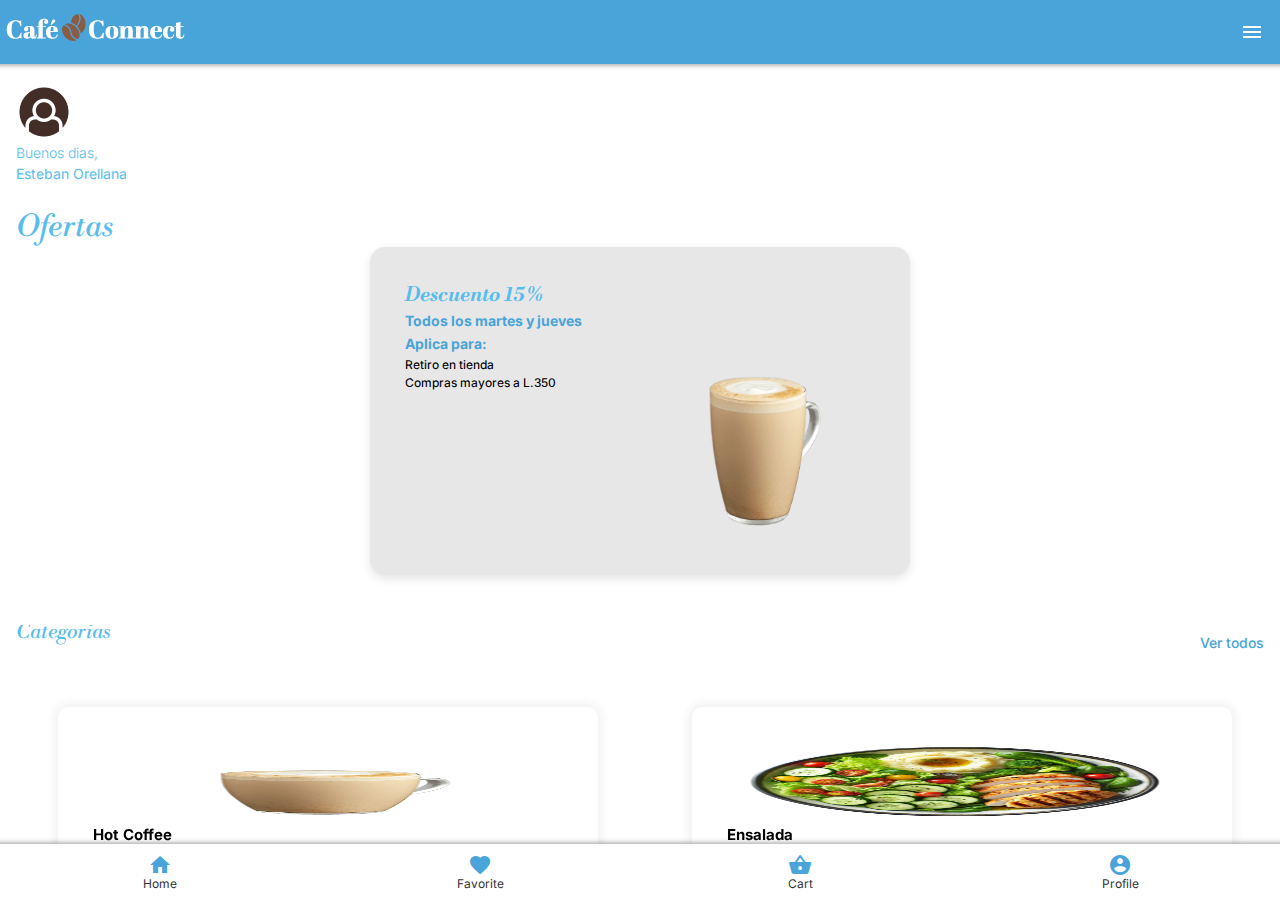
<file: index.html>
<!doctype html>
<html>
<head>
	<meta charset="utf-8">
	<meta name="viewport" content="width=device-width, initial-scale=1.0">
	<title>Framework7</title>
	<link href="css/framework7.bundle.min.css" rel="stylesheet">
	<link href="https://fonts.googleapis.com/icon?family=Material+Icons" rel="stylesheet">
	<link href="css/style.css" rel="stylesheet">

</head>

<body>
	
	<div id="app">
			
		<section class="panel panel-left panel-cover">
		
			<div id="perfil" class="block">
				<img src="img/img/profile.png" alt="">
				<h4>Esteban Orellana</h4>
				<p>Animador 3D</p>
			</div>
			
			<div class="list media-list">
				<ul>
					<li>
					  <a href="/home/" class="item-link item-content panel-close">
						<div class="item-media">
						  	<span class="material-icons">home</span>
						  </div>
						<div class="item-inner">
						  <div class="item-title">Home</div>
						</div>
					  </a>
					</li>
					<li>
					  <a href="/products/" class="item-link item-content panel-close">
						<div class="item-media">
						  	<span class="material-icons">sell</span>
						  </div>
						<div class="item-inner">
						  <div class="item-title">Products</div>
						</div>
					  </a>
					</li>
					<li>
					  <a href="#" class="item-link item-content">
						<div class="item-media">
						  	<span class="material-icons">question_answer</span>
						  </div>
						<div class="item-inner">
						  <div class="item-title">Messages</div>
						</div>
					  </a>
					</li>
					<li>
					  <a href="/Notificaciones/" class="item-link item-content">
						<div class="item-media">
						  	<span class="material-icons">notifications</span>
						  </div>
						<div class="item-inner">
						  <div class="item-title">Notifications</div>
						</div>
					  </a>
					</li>
					<li>
					  <a href="#" class="item-link item-content">
						<div class="item-media">
						  	<span class="material-icons">bookmark</span>
						  </div>
						<div class="item-inner">
						  <div class="item-title">Bookmarks</div>
						</div>
					  </a>
					</li>
					<li>
					  <a href="#" class="item-link item-content">
						<div class="item-media">
						  	<span class="material-icons">account_circle</span>
						  </div>
						<div class="item-inner">
						  <div class="item-title">Profile</div>
						</div>
					  </a>
					</li>
				</ul>
			</div>
			
		
		</section>
		
		
	<div class="view view-main view-init">

	<section data-name="home" class="page">

	  <!-- Top Navbar -->
	  <nav class="navbar">
		<div class="navbar-bg"></div>
		<div class="navbar-inner">
			
			<a href="index.html"><img src="img/img/CafeConnect_Blanco.png" alt=""></a>
			
			<div class="right">
				<a href="#" class="link panel-open" data-panel="left">
					<i class="material-icons">menu</i>
				</a>
			</div>
		</div>
	  </nav>


		<section class="page-content">

			<div id="welcome" class="block">
			  <div class="top">
				
					<img src="img/img/profile.png" alt="" class="img-fluid profile">
					<p>Buenos dias,<br> <b>Esteban Orellana</b></p><br>
					<h2>Ofertas</h2>
					
				</div>
			  <article class="card">
					<div class="card-content card-content-padding">
						<div class="row">
							<article class="col-50">
								<h2>Descuento 15%</h2>
								<h4>Todos los martes y jueves</h4>
								<h4>Aplica para:</h4>
								<p>Retiro en tienda<br>
								Compras mayores a L.350</p>
							</article>
							<article class="col-50">
								<img src="img/img/hotcoffee_category.jpeg" alt="" class="img-fluid">
							</article>
						</div>
					</div>
				</article>

			</div>
			
			
			<div class="row">
				<article class="col">
					
					<h2 class="block-title block-title-medium">Categorias</h2>
				</article>
				<article class="col text-align-right">
					<h3 class="block-title link"><a href="/Categorias/" class="link">Ver todos</a></h3>
				  </article>
			</div>
			
			
			<div id="home-products" class="block">
				
				<div class="swiper-container swiper-init" data-slides-per-view="2">
				
					<div class="swiper-wrapper">
						<article class="swiper-slide">
							<div class="card producto">
								<div class="card-content card-content-padding">
									<img src="img/img/hotcoffee_category.jpeg" alt="" class="img-fluid">
									<h4 class="nombre-producto">Hot Coffee</h4>
									
							  </div>
								
							</div>
						</article>

						<article class="swiper-slide">
							<div class="card producto">
								<div class="card-content card-content-padding">
									<img src="img/img/almuerzo_category.png" alt="" class="img-fluid">
									<h4 class="nombre-producto">Ensalada</h4>
									
								</div>
								
							</div>
						</article>
						
						<article class="swiper-slide">
							<div class="card producto">
								<div class="card-content card-content-padding">
									<img src="img/img/sandwich-category.png" alt="" class="img-fluid">
									<h4 class="nombre-producto">Sandwich</h4>
									
								</div>
								
							</div>
						</article>
						
				
				  </div>
					
				</div>
				
			</div>

		
			<div class="row">
				<article class="col">
					<h2 class="block-title block-title-medium">Populares</h2>
				</article>
				<article class="col text-align-right">
					<h3 class="block-title link"><a href="/products/" class="link">Ver todos</a></h3>
				</article>
			</div>
			
			
			<div id="populares" class="block">
				
				<div class="swiper-container swiper-init" data-slides-per-view="2">
				
					<div class="swiper-wrapper">
						<article class="swiper-slide">
							<div class="card producto">
								<div class="card-content card-content-padding">
									<img src="img/img/hojaldrerelleno.png" alt="" class="img-fluid">
									<h4 class="nombre-producto">Hoja de Relleno</h4>
									<p>L.65</p>
									
								</div>
								
							</div>
						</article>

						<article class="swiper-slide">
							<div class="card producto">
								<div class="card-content card-content-padding">
									<img src="img/img/chocolate.png" alt="" class="img-fluid">
									<h4 class="nombre-producto">Chocolate Caliente</h4>
									<p>L.75</p>
									
								</div>
								
							</div>
						</article>
						
						<article class="swiper-slide">
							<div class="card producto">
								<div class="card-content card-content-padding">
									<img src="img/img/nutellapie.png" alt="" class="img-fluid">
									<h4 class="nombre-producto">Nutella Pie</h4>
									<p>L.79</p>
									
								</div>
								
							</div>
						</article>
						
						<article class="swiper-slide">
							<div class="card producto">
								<div class="card-content card-content-padding">
									<img src="img/cafe-espresso.png" alt="" class="img-fluid">
									<h4 class="nombre-producto">Espresso</h4>
								</div>
							
							</div>
						</article>
					</div>
					
				</div>
				
			</div>
		

	  </section> <!--/page-content -->

	</section> <!--/page -->
		
		<!-- toolbar -->
		
		<nav class="toolbar tabbar tabbar-labels toolbar-bottom">
			<div class="toolbar-inner">
				<a href="/home/" class="link">
					<i class="material-icons">home</i>
					<span class="tabbar-label">Home</span>
				</a>
				<a href="/products/" class="link">
					<i class="material-icons">favorite</i>
					<span class="tabbar-label">Favorite</span>
				</a>
				<a href="/Comprar/" class="link">
					<i class="material-icons">shopping_basket</i>
					<span class="tabbar-label">Cart</span>
				</a>
				<a href="#" class="link">
					<i class="material-icons">account_circle</i>
					<span class="tabbar-label">Profile</span>
				</a>
			</div>
		</nav>
				
		
		<!-- /toolbar -->
		
	</div><!--/view -->
		
		
		
	</div><!--/app -->
	
	
	<script src="js/framework7.bundle.min.js"></script>
	<script src="js/app.js"></script>
	
	
	
	
	
</body>
</html>
</file>
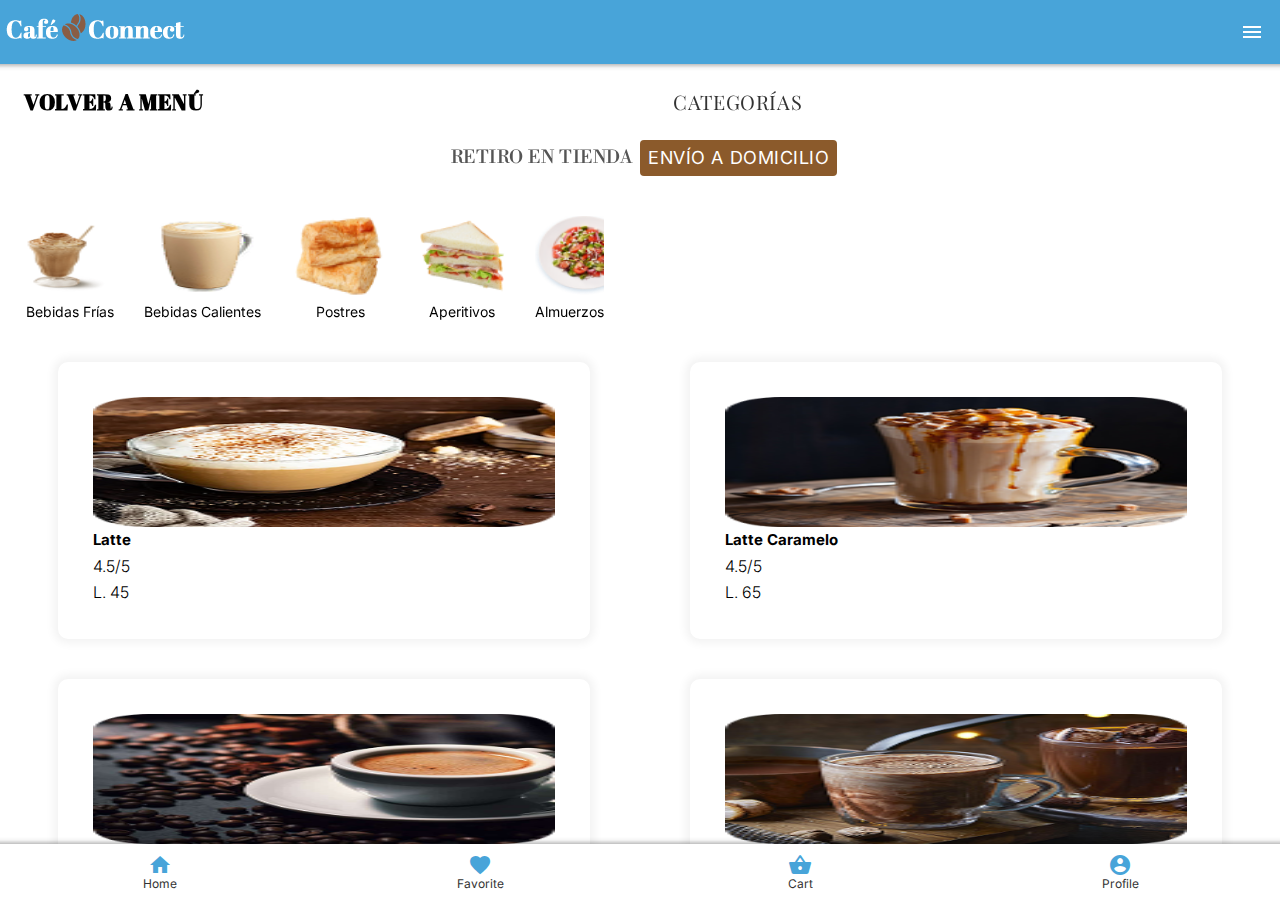
<file: Categorias.html>
<!DOCTYPE html>
<html>
<head>
    <meta charset="utf-8">
    <meta name="viewport" content="width=device-width, initial-scale=1.0">
    <title>Framework7</title>
    <link href="css/framework7.bundle.min.css" rel="stylesheet">
    <link href="https://fonts.googleapis.com/icon?family=Material+Icons" rel="stylesheet">
    <link href="css/style.css" rel="stylesheet">
</head>
<body>
    <div id="app">
        <section class="panel panel-left panel-cover">
            <div id="perfil" class="block">
                <img src="img/img/profile.png" alt="">
                <h4>Esteban Orellana</h4>
                <p>Animador 3D</p>
            </div>
            <div class="list media-list">
                    <ul>
                    <li>
                        <a href="/home/" class="item-link item-content panel-close">
                            <div class="item-media">
                                <span class="material-icons">home</span>
                            </div>
                            <div class="item-inner">
                                <div class="item-title">Home</div>
                            </div>
                        </a>
                    </li>
                    <li>
                        <a href="/products/" class="item-link item-content panel-close">
                            <div class="item-media">
                                <span class="material-icons">sell</span>
                            </div>
                            <div class="item-inner">
                                 <div class="item-title">Products</div>
                            </div>
                        </a>
                    </li>
                    <li>
                      <a href="#" class="item-link item-content">
                        <div class="item-media">
                            <span class="material-icons">question_answer</span>
                          </div>
                        <div class="item-inner">
                          <div class="item-title">Messages</div>
                        </div>
                      </a>
                    </li>
                    <li>
                      <a href="#" class="item-link item-content">
                        <div class="item-media">
                            <span class="material-icons">notifications</span>
                          </div>
                        <div class="item-inner">
                          <div class="item-title">Notifications</div>
                        </div>
                      </a>
                    </li>
                    <li>
                      <a href="#" class="item-link item-content">
                        <div class="item-media">
                            <span class="material-icons">bookmark</span>
                          </div>
                        <div class="item-inner">
                          <div class="item-title">Bookmarks</div>
                        </div>
                      </a>
                    </li>
                    <li>
                      <a href="#" class="item-link item-content">
                        <div class="item-media">
                            <span class="material-icons">account_circle</span>
                          </div>
                        <div class="item-inner">
                          <div class="item-title">Profile</div>
                        </div>
                      </a>
                    </li>
                </ul>
            </div>
        </section>
        
        <div class="view view-main view-init">
            <section data-name="categorias" class="page">
                <nav class="navbar">
                    <div class="navbar-bg"></div>
                    <div class="navbar-inner">
                        <a href="/home/"><img src="img/img/CafeConnect_Blanco.png" alt=""></a>
                        <div class="right">
                            <a href="#" class="link panel-open" data-panel="left">
                                <i class="material-icons">menu</i>
                            </a>
                        </div>
                    </div>
                  </nav>
                
                <section class="page-content">
                    <div class="block segment-buttons segment-buttons-raised" style="display: flex; justify-content: center; visibility: visible;">
                        <a href="/home/">
                            <button class="button button-volver">Volver a Menú</button>
                        </a>
                        <button class="button button-categorias">Categorías</button>
                    </div>
                    <div class="block segment-buttons segment-buttons-raised" style="display: flex; justify-content: center; visibility: visible;">
                        <a href="/Comprar/"><button class="button button-retiro">Retiro en Tienda</button></a>
                        <a href="/Comprar/"><button class="button button-enviar">Envío a Domicilio</button></a>
                    </div>

                    <div class="block">
                        <div class="swiper-container" data-space-between="10">
                            <div class="swiper-wrapper">
                                <div class="swiper-slide" style="padding: 0 10px;">
                                    <img src="img/categoria/catsmoothie.png" alt="Slide 1" class="img-fluid">
                                    <div class="swiper-caption" style="text-align: center"><b>Bebidas Frías</b></div>
                                </div>
                                <div class="swiper-slide" style="padding: 0 10px;">
                                    <img src="img/categoria/catlatte1.png" alt="Slide 2" class="img-fluid">
                                    <div class="swiper-caption" style="text-align: center"><b>Bebidas Calientes</b></div>
                                </div>
                                <div class="swiper-slide" style="padding: 0 10px;">
                                    <img src="img/categoria/catpostre.png" alt="Slide 3" class="img-fluid">
                                    <div class="swiper-caption" style="text-align: center"><b>Postres</b></div>
                                </div>
                                 <div class="swiper-slide" style="padding: 0 10px;">
                                    <img src="img/categoria/catsandwich.png" alt="Slide 4" class="img-fluid">
                                    <div class="swiper-caption" style="text-align: center"><b>Aperitivos</b></div>
                                </div>
                                <div class="swiper-slide" style="padding: 0 10px;">
                                    <img src="img/categoria/catpasta.png" alt="Slide 5" class="img-fluid">
                                    <div class="swiper-caption" style="text-align: center"><b>Almuerzos</b></div>
                                </div>
                            </div>
                            <div class="swiper-pagination"></div>
                        </div>
                    </div>

                    <div class="block">
                        <div class="row">
                            <div class="col-50">
                                <div class="card producto">
                                    <div class="card-content card-content-padding">
                                        <img src="img/categoria/catlatte.png" alt="" class="img-fluid">
                                        <h4 class="nombre-producto">Latte</h4>
                                         <p>4.5/5</p>
                                        <p>L. 45</p>
                                    </div>
                                </div>
                            </div>
                            <div class="col-50">
                                <div class="card producto">
                                    <div class="card-content card-content-padding">
                                        <img src="img/categoria/catcaramelo.png" alt="" class="img-fluid">
                                        <h4 class="nombre-producto">Latte Caramelo</h4>
                                         <p>4.5/5</p>
                                        <p>L. 65</p>
                                    </div>
                                </div>
                            </div>
                        </div>
                         <div class="row">
                            <div class="col-50">
                                <div class="card producto">
                                    <div class="card-content card-content-padding">
										<a href="/Espresso/"> <img src="img/categoria/catexpresso.png" alt="" class="img-fluid"></a>
                                       
                                        <h4 class="nombre-producto">Espresso</h4>

                                    </div>
                                </div>
                            </div>
                            <div class="col-50">
                                 <div class="card producto">
                                    <div class="card-content card-content-padding">
                                        <img src="img/categoria/catchocolate.png" alt="" class="img-fluid">
                                        <h4 class="nombre-producto">Chocolate Caliente</h4>

                                    </div>
                                </div>
                            </div>
                        </div>
                    </div>
                    
                    <div class="block">
                        <div class="navbar-inner">
                            <div class="title">Categorías</div>
                        </div>
                    </div>
                    
                </section>
            </section>
             <nav class="toolbar tabbar tabbar-labels toolbar-bottom">
			<div class="toolbar-inner">
				<a href="/home/" class="link">
					<i class="material-icons">home</i>
					<span class="tabbar-label">Home</span>
				</a>
				<a href="/products/" class="link">
					<i class="material-icons">favorite</i>
					<span class="tabbar-label">Favorite</span>
				</a>
				<a href="/Comprar/" class="link">
					<i class="material-icons">shopping_basket</i>
					<span class="tabbar-label">Cart</span>
				</a>
				<a href="#" class="link">
					<i class="material-icons">account_circle</i>
					<span class="tabbar-label">Profile</span>
				</a>
			</div>
		</nav>
            
        </div>
    </div>
    
    <script src="js/framework7.bundle.min.js"></script>
    <script src="js/app.js"></script>
</body>
</html>
</file>
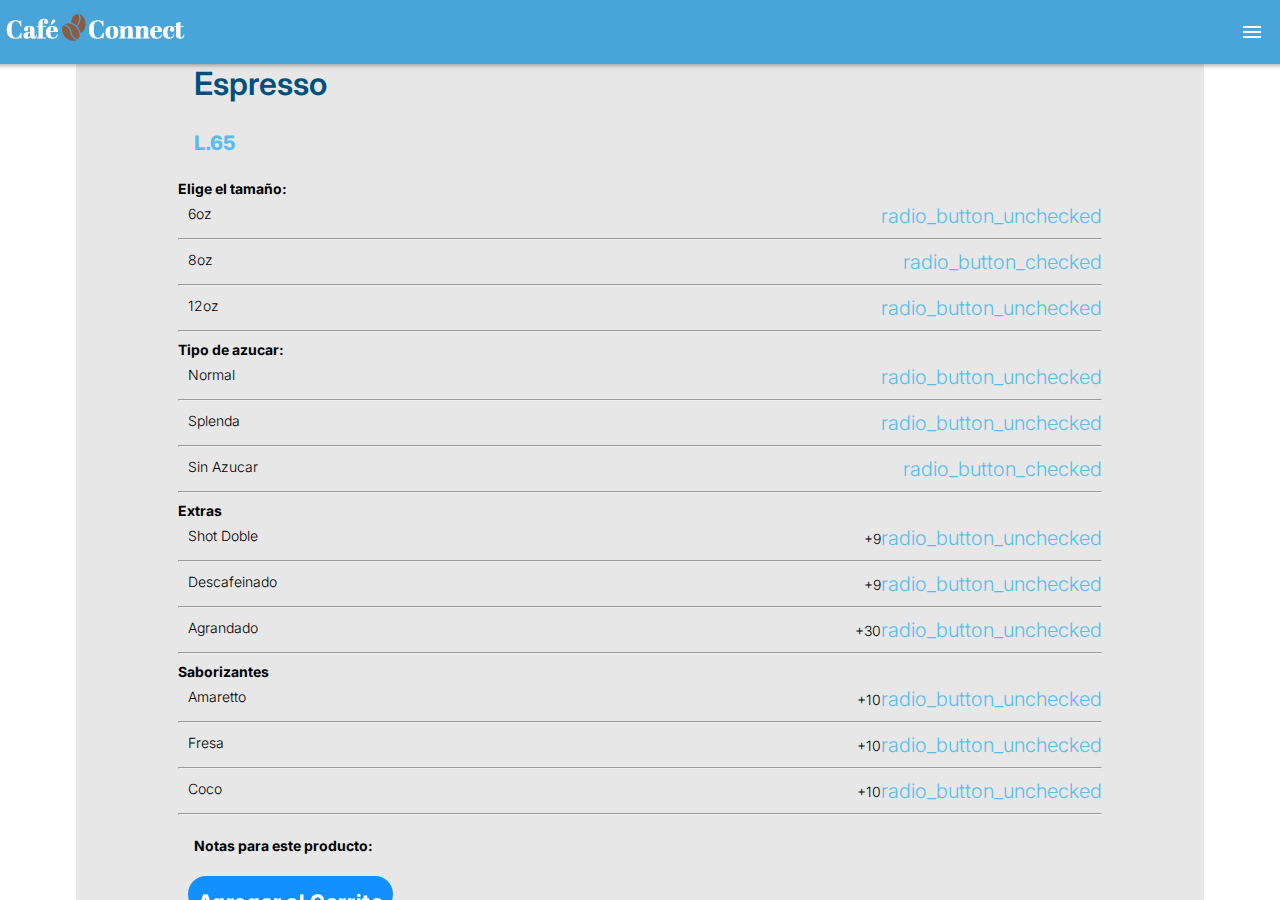
<file: Comprar.html>
<!doctype html>
<html>
<head>
<meta charset="utf-8">
<meta name="viewport" content="width=device-width, initial-scale=1.0">
<title>Framework7</title>
<link href="css/framework7.bundle.min.css" rel="stylesheet">
<link href="https://fonts.googleapis.com/icon?family=Material+Icons" rel="stylesheet">
<link href="css/style.css" rel="stylesheet">

</head>

<body>
	
	<div id="app">
			
		<section class="panel panel-left panel-cover">
		
			<div id="perfil" class="block">
				<img src="img/img/profile.png" alt="">
				<h4>Esteban Orellana</h4>
				<p>Animador 3D</p>
			</div>
			
			<div class="list media-list">
				<ul>
					<li>
					  <a href="/home/" class="item-link item-content panel-close">
						<div class="item-media">
						  	<span class="material-icons">home</span>
						  </div>
						<div class="item-inner">
						  <div class="item-title">Home</div>
						</div>
					  </a>
					</li>
					<li>
					  <a href="/products/" class="item-link item-content panel-close">
						<div class="item-media">
						  	<span class="material-icons">sell</span>
						  </div>
						<div class="item-inner">
						  <div class="item-title">Products</div>
						</div>
					  </a>
					</li>
					<li>
					  <a href="#" class="item-link item-content">
						<div class="item-media">
						  	<span class="material-icons">question_answer</span>
						  </div>
						<div class="item-inner">
						  <div class="item-title">Messages</div>
						</div>
					  </a>
					</li>
					<li>
					  <a href="#" class="item-link item-content">
						<div class="item-media">
						  	<span class="material-icons">notifications</span>
						  </div>
						<div class="item-inner">
						  <div class="item-title">Notifications</div>
						</div>
					  </a>
					</li>
					<li>
					  <a href="#" class="item-link item-content">
						<div class="item-media">
						  	<span class="material-icons">bookmark</span>
						  </div>
						<div class="item-inner">
						  <div class="item-title">Bookmarks</div>
						</div>
					  </a>
					</li>
					<li>
					  <a href="#" class="item-link item-content">
						<div class="item-media">
						  	<span class="material-icons">account_circle</span>
						  </div>
						<div class="item-inner">
						  <div class="item-title">Profile</div>
						</div>
					  </a>
					</li>
				</ul>
			</div>
			
		
		</section>
		
		
	<div class="view view-main view-init">

	<section data-name="home" class="page">

	  <!-- Top Navbar -->
	  <nav class="navbar">
		<div class="navbar-bg"></div>
		<div class="navbar-inner">
			<a href="/home/"><img src="img/img/CafeConnect_Blanco.png" alt=""></a>
			
			<div class="right">
				<a href="#" class="link panel-open" data-panel="left">
					<i class="material-icons">menu</i>
				</a>
			</div>
		</div>
	  </nav>

		
   <section class="page-comprar" data-name="comprar">
		
	<section class="page-comprar">
		
		<article class="col-30">
			
		<div id="comprar-producto" class="block">
				<h2>Espresso</h2>
				<h4 class="precio-producto">L.65</h4>
		</div>
			
			<h5>Elige el tamaño:</h5>	
			<div class="row">
				<article class="col">
				<h5 class="preferencias">6oz</h5>
				</article>
				<article class="col text-align-right">
				<span class="material-symbols-outlined">radio_button_unchecked</span>
				</article>
				</div>
		<hr>
				<div class="row">
				<article class="col">
				<h5 class="preferencias">8oz</h5>
				</article>
				<article class="col text-align-right">
				<span class="material-symbols-outlined">radio_button_checked</span>
				</article>
				</div>
			<hr>	
				<div class="row">
				<article class="col">
					<h5 class="preferencias">12oz</h5>
				</article>
				<article class="col text-align-right">
				<span class="material-symbols-outlined">radio_button_unchecked</span>
				</article>
				</div>
			<hr>
			
		<h5>Tipo de azucar:</h5>
		<div class="row">
				<article class="col">
				<h5 class="preferencias">Normal</h5>
				</article>
				<article class="col text-align-right">
				<span class="material-symbols-outlined">radio_button_unchecked</span>
				</article>
				</div>
		<hr>
				<div class="row">
				<article class="col">
				<h5 class="preferencias">Splenda</h5>
				</article>
				<article class="col text-align-right">
				<span class="material-symbols-outlined">radio_button_unchecked</span>
				</article>
				</div>
			<hr>	
				<div class="row">
				<article class="col">
					<h5 class="preferencias">Sin Azucar</h5>
				</article>
				<article class="col text-align-right">
				<span class="material-symbols-outlined">radio_button_checked</span>
				</article>
				</div>
			<hr>
				<h5>Extras</h5>	
				<div class="row">
					<article class="col">
					<h5 class="preferencias">Shot Doble</h5>
					</article>
					<article class="col text-align-right">
					<p>+9</p>
					<span class="material-symbols-outlined">radio_button_unchecked</span>
					</article>
				</div>
		<hr>
				<div class="row">
					<article class="col">
					<h5 class="preferencias">Descafeinado</h5>
					</article>
					<article class="col text-align-right">
					<p>+9</p>
					<span class="material-symbols-outlined">radio_button_unchecked</span>
					</article>
				</div>
		<hr>
				<div class="row">
					<article class="col">
					<h5 class="preferencias">Agrandado</h5>
					</article>
					<article class="col text-align-right">
					<p>+30</p>
					<span class="material-symbols-outlined">radio_button_unchecked</span>
					</article>
				</div>
			<hr>
			
			<h5>Saborizantes</h5>
			<div class="row">
				<article class="col">
					<h5 class="preferencias">Amaretto</h5>
					</article>
					<article class="col text-align-right">
					<p>+10</p>
					<span class="material-symbols-outlined">radio_button_unchecked</span>
					</article>
				</div>
			<hr>
			<div class="row">
				<article class="col">
					<h5 class="preferencias">Fresa</h5>
					</article>
					<article class="col text-align-right">
					<p>+10</p>
					<span class="material-symbols-outlined">radio_button_unchecked</span>
					</article>
				</div>
			<hr>
			<div class="row">
				<article class="col">
					<h5 class="preferencias">Coco</h5>
					</article>
					<article class="col text-align-right">
					<p>+10</p>
					<span class="material-symbols-outlined">radio_button_unchecked</span>
					</article>
				</div>
			<hr>
		
		<div id="notas" class="block">
			<h5>Notas para este producto:</h5>	
		</div>
		
		
			
		<div class="row">
				<article class="col">
					<a href="/Comprar/" class="button button-fill button-comprar button-round link-icon">Agregar al Carrito</a>
				</article>
    <script>
        function mostrarContenido(seccion) {
            // Definir el contenido de cada pestaña
            let contenido = {
                "mision": {
                    "titulo": "Nuestra Misión",
                    "texto": "Nuestra misión es ofrecer café de alta calidad con procesos sostenibles y un servicio excepcional."
                },
                "vision": {
                    "titulo": "Nuestra Visión",
                    "texto": "Buscamos ser la referencia en café artesanal, innovando con nuevas técnicas y sabores únicos."
                },
                "historia": {
                    "titulo": "Nuestra Historia",
                    "texto": "Desde nuestros inicios, hemos trabajado con pasión para llevar el mejor café a nuestros clientes."
                }
            };

            // Actualizar el contenido de la tarjeta
            document.getElementById("titulo-card").innerText = contenido[seccion].titulo;
            document.getElementById("texto-card").innerText = contenido[seccion].texto;

            // Actualizar el estado activo de los botones
            let botones = document.querySelectorAll(".tab");
            botones.forEach(btn => btn.classList.remove("active"));
            event.target.classList.add("active");
        }
    </script>

</body>
</html>



	</section> <!--/page -->
		
		<!-- toolbar -->
		
		<nav class="toolbar tabbar tabbar-labels toolbar-bottom">
			<div class="toolbar-inner">
				<a href="/home/" class="link">
					<i class="material-icons">home</i>
					<span class="tabbar-label">Home</span>
				</a>
				<a href="/products/" class="link">
					<i class="material-icons">favorite</i>
					<span class="tabbar-label">Favorite</span>
				</a>
				<a href="/Comprar/" class="link">
					<i class="material-icons">shopping_basket</i>
					<span class="tabbar-label">Cart</span>
				</a>
				<a href="#" class="link">
					<i class="material-icons">account_circle</i>
					<span class="tabbar-label">Profile</span>
				</a>
			</div>
		</nav>
				
		
		<!-- /toolbar -->
		
	</div><!--/view -->
		
		
		
	</div><!--/app -->
	
	
	<script src="js/framework7.bundle.min.js"></script>
	<script src="js/app.js"></script>
	
	
	
	
	
</body>
</html>
</file>
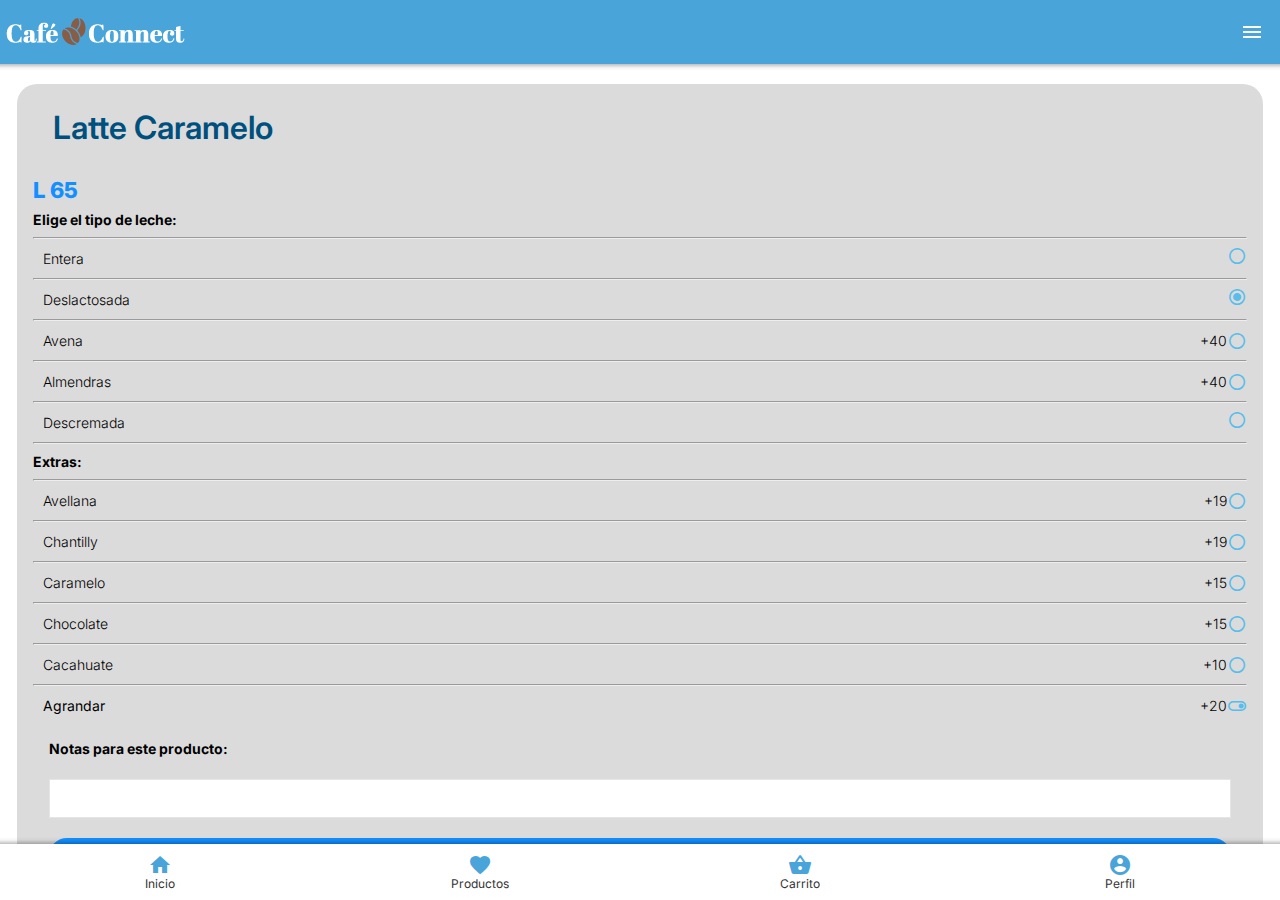
<file: Detalle Producto.html>
<!doctype html>
<html>
<head>
<meta charset="utf-8">
<meta name="viewport" content="width=device-width, initial-scale=1.0">
<title>Framework7</title>
<link href="css/framework7.bundle.min.css" rel="stylesheet">
<link href="https://fonts.googleapis.com/icon?family=Material+Icons" rel="stylesheet">
<link href="https://fonts.googleapis.com/css2?family=Material+Symbols+Outlined" rel="stylesheet">
<link href="css/style.css" rel="stylesheet">
</head>

<body>
	
<section class="page" data-name="detalle-producto">


	 <nav class="navbar">
		<div class="navbar-bg"></div>
		<div class="navbar-inner">
			<img src="img/img/CafeConnect_Blanco.png" alt="">
			
			<div class="right">
				<a href="#" class="link panel-open" data-panel="left">
					<i class="material-icons">menu</i>
				</a>
			</div>
		</div>
	  </nav>
	
	
	<section class="page-content">
	
		<div class="bg-gris">
			
		<div id="detallepr">
		<div class="block">
			<h2>Latte Caramelo</h2>
			<p class="precio-producto2 medium">L 65 </p>
			
			<h5>Elige el tipo de leche: </h5>	
			<hr>
			<div class="row">
				<article class="col">
				<h5 class="preferencias">Entera</h5>
				</article>
				<article class="col text-align-right">
				<span class="material-symbols-outlined">radio_button_unchecked</span>
				</article>
				</div>
			<hr>
		
				<div class="row">
				<article class="col">
				<h5 class="preferencias">Deslactosada</h5>
				</article>
				<article class="col text-align-right">
				<span class="material-symbols-outlined">radio_button_checked</span>
				</article>
				</div>
			<hr>
				
				<div class="row">
				<article class="col">
					<h5 class="preferencias">Avena</h5>
				</article>
				<article class="col text-align-right">
				<p>+40</p>
				<span class="material-symbols-outlined">radio_button_unchecked</span>
				</article>
				</div>
			<hr>
			
				<div class="row">
				<article class="col">
					<h5 class="preferencias">Almendras</h5>
				</article>
				<article class="col text-align-right">
				<p>+40</p>
				<span class="material-symbols-outlined">radio_button_unchecked</span>
				</article>
				</div>
			<hr>
				
			<div class="row">
				<article class="col">
					<h5 class="preferencias">Descremada</h5>
				</article>
				<article class="col text-align-right">
				<span class="material-symbols-outlined">radio_button_unchecked</span>
				</article>
				</div>
			<hr>
		<h5>Extras:</h5>
			<hr>
		<div class="row">
				<article class="col">
				<h5 class="preferencias">Avellana</h5>
				</article>
				<article class="col text-align-right">
				<p>+19</p>
				<span class="material-symbols-outlined">radio_button_unchecked</span>
				</article>
				</div>
			<hr>
		
				<div class="row">
				<article class="col">
				<h5 class="preferencias">Chantilly</h5>
				</article>
				<article class="col text-align-right">
				<p>+19</p>
				<span class="material-symbols-outlined">radio_button_unchecked</span>
				</article>
				</div>
			<hr>
			
				<div class="row">
				<article class="col">
				<h5 class="preferencias">Caramelo</h5>
				</article>
				<article class="col text-align-right">
				<p>+15</p>
				<span class="material-symbols-outlined">radio_button_unchecked</span>
				</article>
				</div>
			<hr>
			
				<div class="row">
				<article class="col">
				<h5 class="preferencias">Chocolate</h5>
				</article>
				<article class="col text-align-right">
				<p>+15</p>
				<span class="material-symbols-outlined">radio_button_unchecked</span>
				</article>
				</div>
			<hr>
			
				<div class="row">
				<article class="col">
				<h5 class="preferencias">Cacahuate</h5>
				</article>
				<article class="col text-align-right">
				<p>+10</p>
				<span class="material-symbols-outlined">radio_button_unchecked</span>
				</article>
				</div>
			<hr>
				

				
				<div class="row">
					<article class="col">
					<h5 class="preferencias"><b>Agrandar</b></h5>
					</article>
					<article class="col text-align-right">
					<p>+20</p>
					<span class="material-symbols-outlined">toggle_on</span>
					</article>
				</div>
			
			
		
		<div id="notas" class="block">
			<h5>Notas para este producto:</h5>	
		</div>
		
		<div class="text-editor text-editor-init text-editor-resizable" data-placeholder="Enter text..." data-buttons='["bold", "italic", "underline", "strikeThrough"]'>
		  <div class="text-editor-content" contenteditable></div>
		</div>
			
		
		
		<div class="block">
			
					<a href="" class="button button-fill button-comprar link-icon">
					Agregar al Carrito
					</a>
			</div>
		</div>
		</div>
		
		
	
	</section>
	
	<nav class="toolbar tabbar tabbar-labels toolbar-bottom">
			<div class="toolbar-inner">
				<a href="/home/" class="link">
					<i class="material-icons">home</i>
					<span class="tabbar-label">Inicio</span>
				</a>
				<a href="/products/" class="link">
					<i class="material-icons">favorite</i>
					<span class="tabbar-label">Productos</span>
				</a>
				<a href="#" class="link">
					<i class="material-icons">shopping_basket</i>
					<span class="tabbar-label">Carrito</span>
				</a>
				<a href="#" class="link">
					<i class="material-icons">account_circle</i>
					<span class="tabbar-label">Perfil</span>
				</a>
			</div>
		</nav>	
	


</section>
	<script src="js/framework7.bundle.min.js"></script>
	<script src="js/app.js"></script>
	
	</body>
	</html>
</file>
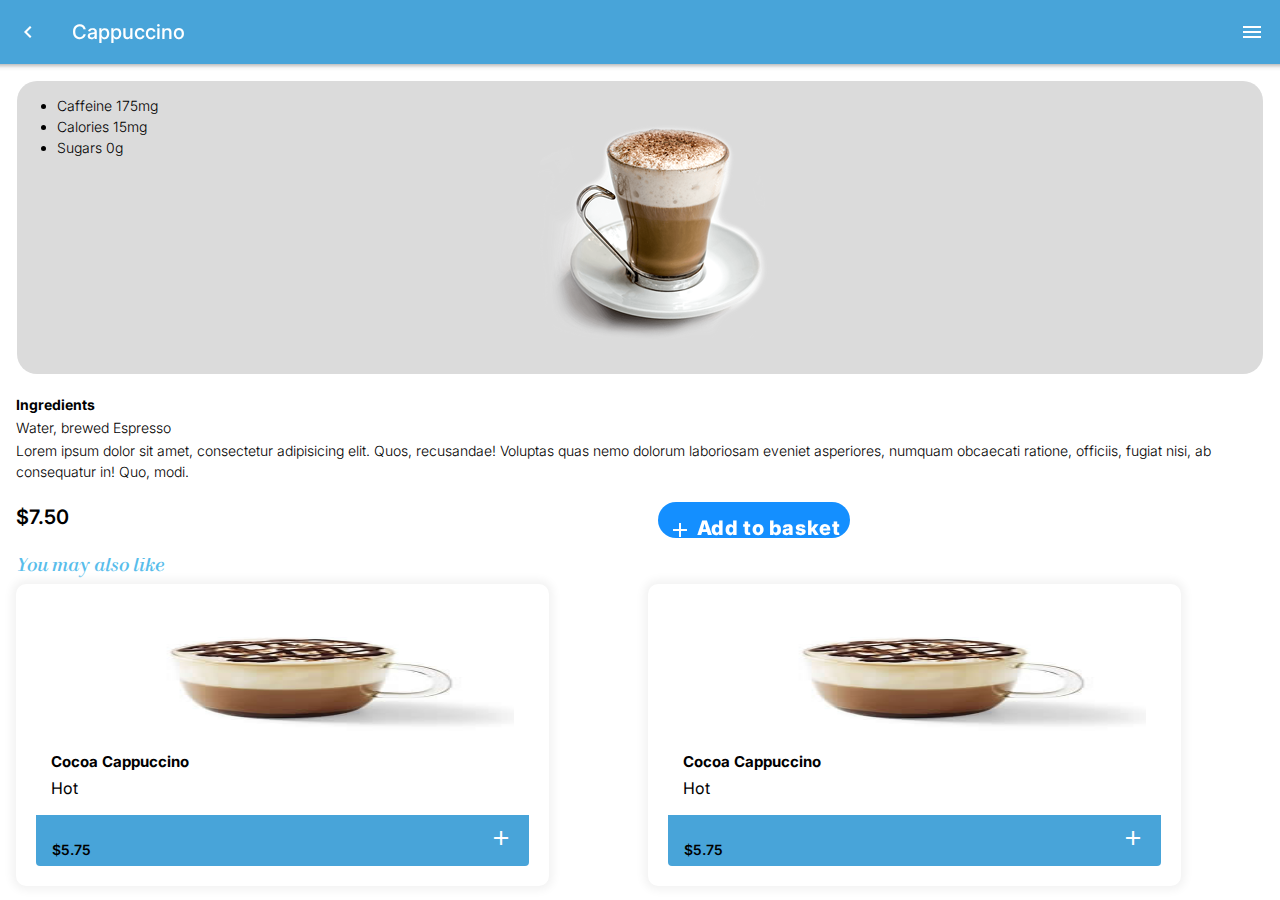
<file: info.html>
<!doctype html>
<html>
<head>
<meta charset="utf-8">
<meta name="viewport" content="width=device-width, initial-scale=1.0">
<title>Framework7</title>
<link href="css/framework7.bundle.min.css" rel="stylesheet">
<link href="https://fonts.googleapis.com/icon?family=Material+Icons" rel="stylesheet">
<link href="https://fonts.googleapis.com/css2?family=Material+Symbols+Outlined" rel="stylesheet">
<link href="css/style.css" rel="stylesheet">
</head>

<body>

<section class="page" data-name="info">


	<nav class="navbar">
		<div class="navbar-bg"></div>
		<div class="navbar-inner">
			<div class="left">
				<a href="#" class="link back">
					<i class="material-icons">chevron_left</i>
				</a>
			</div>
			<div class="title">Cappuccino</div>
			<div class="right">
				<a href="#" class="link panel-open" data-panel="left">
					<i class="material-icons">menu</i>
				</a>
			</div>
		</div>
	</nav>
	
	
	<section class="page-content">
	
		<div class="bg-gris">
			<div class="row">
				<article class="col-40">
					<ul>
						<li>Caffeine 175mg</li>
						<li>Calories 15mg</li>
						<li>Sugars 0g</li>
					</ul>
				</article>
				<article class="col-60">
					<img src="img/cafe-capuccino.png" alt="" class="img-fluid">
				</article>
			</div>
			
		</div>
		
		<div class="block">
		
			<h5>Ingredients</h5>
			<p>Water, brewed Espresso</p>
			<p>Lorem ipsum dolor sit amet, consectetur adipisicing elit. Quos, recusandae! Voluptas quas nemo dolorum laboriosam eveniet asperiores, numquam obcaecati ratione, officiis, fugiat nisi, ab consequatur in! Quo, modi.</p>
			
		</div>
		
		<div class="block">
			<div class="row">
				<article class="col">
					<p class="precio-producto medium">$7.50</p>
				</article>
				<article class="col">
					<a href="/Comprar/" class="button button-fill button-round link-icon">
						<span class="material-icons">add</span> Add to basket
					</a>
				</article>
			</div>
		</div>
		
		<h2 class="block-title block-title-medium">You may also like</h2>
		
		<div class="block">
		
			<div class="row">
				<article class="col">
					<div class="card producto">
                        <div class="card-content card-content-padding">
                            <img src="img/cocoa-cappuccino.jpg" alt="" class="img-fluid">
                            <h4 class="nombre-producto">Cocoa Cappuccino</h4>
                            <p class="tipo-producto">Hot</p>
                        </div>
                        <div class="card-footer">
                            <p class="precio-producto">$5.75</p>
                            <a href="/Ice-latte/">
                                <span class="material-icons">
                                add
                                </span>
                            </a>
                        </div>
                    </div>
				</article>
				<article class="col">
					<div class="card producto">
                        <div class="card-content card-content-padding">
                            <img src="img/cocoa-cappuccino.jpg" alt="" class="img-fluid">
                            <h4 class="nombre-producto">Cocoa Cappuccino</h4>
                            <p class="tipo-producto">Hot</p>
                        </div>
                        <div class="card-footer">
                            <p class="precio-producto">$5.75</p>
                            <a href="/Ice-latte/">
                                <span class="material-icons">
                                add
                                </span>
                            </a>
                        </div>
                    </div>
				</article>
			</div>
		
		</div>
		
		<nav class="toolbar tabbar tabbar-labels toolbar-bottom">
			<div class="toolbar-inner">
				<a href="/home/" class="link">
					<i class="material-icons">home</i>
					<span class="tabbar-label">Home</span>
				</a>
				<a href="/products/" class="link">
					<i class="material-icons">favorite</i>
					<span class="tabbar-label">Favorite</span>
				</a>
				<a href="/Comprar/" class="link">
					<i class="material-icons">shopping_basket</i>
					<span class="tabbar-label">Cart</span>
				</a>
				<a href="#" class="link">
					<i class="material-icons">account_circle</i>
					<span class="tabbar-label">Profile</span>
				</a>
			</div>
		</nav>
	
	</section>
	
	
</section>
	
	
	
	<script src="js/framework7.bundle.min.js"></script>
	<script src="js/app.js"></script>
	
	</body>
	</html>
</file>
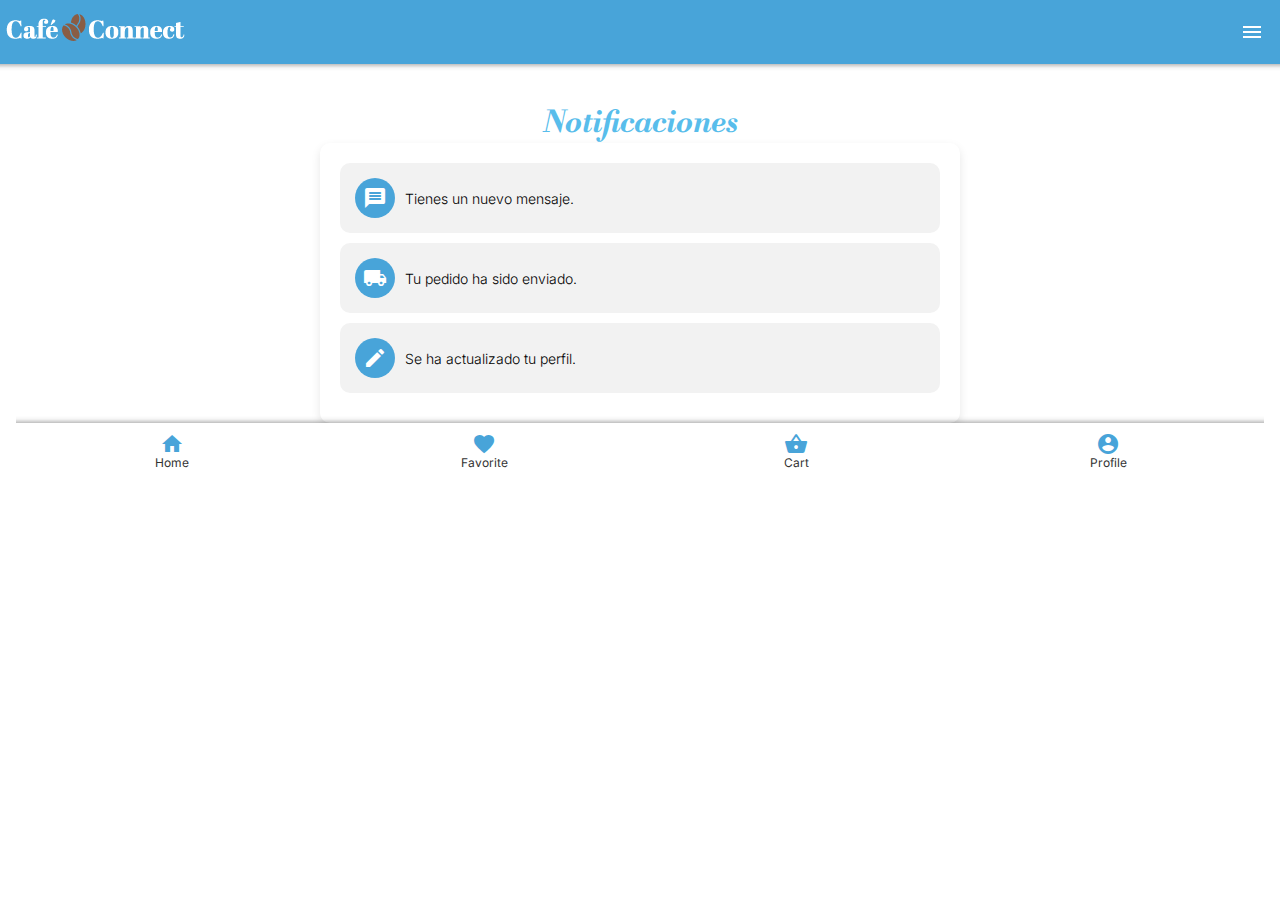
<file: Notificaciones.html>
<!DOCTYPE html>
<html lang="es">
<head>
    <meta charset="utf-8">
    <meta name="viewport" content="width=device-width, initial-scale=1.0">
    <title>Framework7</title>
    <link href="css/framework7.bundle.min.css" rel="stylesheet">
    <link href="https://fonts.googleapis.com/icon?family=Material+Icons" rel="stylesheet">
    <link href="css/style.css" rel="stylesheet">
</head>

<body>
    <div id="app">
        
        <!-- Panel lateral -->
        <section class="panel panel-left panel-cover">
            <div id="perfil" class="block">
                <img src="img/img/profile.png" alt="">
                <h4>Esteban Orellana</h4>
                <p>Animador 3D</p>
            </div>
            
            <div class="list media-list">
                <ul>
                    <li>
                        <a href="/home/" class="item-link item-content panel-close">
                            <div class="item-media">
                                <span class="material-icons">home</span>
                            </div>
                            <div class="item-inner">
                                <div class="item-title">Home</div>
                            </div>
                        </a>
                    </li>
                    <li>
                        <a href="/products/" class="item-link item-content panel-close">
                            <div class="item-media">
                                <span class="material-icons">sell</span>
                            </div>
                            <div class="item-inner">
                                <div class="item-title">Products</div>
                            </div>
                        </a>
                    </li>
                    <li>
                        <a href="#" class="item-link item-content">
                            <div class="item-media">
                                <span class="material-icons">question_answer</span>
                            </div>
                            <div class="item-inner">
                                <div class="item-title">Messages</div>
                            </div>
                        </a>
                    </li>
                    <li>
                        <a href="#" class="item-link item-content">
                            <div class="item-media">
                                <span class="material-icons">notifications</span>
                            </div>
                            <div class="item-inner">
                                <div class="item-title">Notifications</div>
                            </div>
                        </a>
                    </li>
                    <li>
                        <a href="#" class="item-link item-content">
                            <div class="item-media">
                                <span class="material-icons">bookmark</span>
                            </div>
                            <div class="item-inner">
                                <div class="item-title">Bookmarks</div>
                            </div>
                        </a>
                    </li>
                    <li>
                        <a href="#" class="item-link item-content">
                            <div class="item-media">
                                <span class="material-icons">account_circle</span>
                            </div>
                            <div class="item-inner">
                                <div class="item-title">Profile</div>
                            </div>
                        </a>
                    </li>
                </ul>
            </div>
        </section>

        <div class="view view-main view-init">
            <section data-name="home" class="page">
                
                <!-- Top Navbar -->
                <nav class="navbar">
                    <div class="navbar-bg"></div>
                    <div class="navbar-inner">
                       <a href="/home/"><img src="img/img/CafeConnect_Blanco.png" alt=""></a>
                        
                        <div class="right">
                            <a href="#" class="link panel-open" data-panel="left">
                                <i class="material-icons">menu</i>
                            </a>
                        </div>
                    </div>
                </nav>

                <!-- Notificaciones -->
					<section class="page-content">
					<br>
        <div id="welcome" class="block">
           <h2 class="titulo-seccion" style="text-align: center;">Notificaciones</h2>
                <div class="notificaciones">
                    <div class="notificacion">
                        <div class="notificacion-icono">
                            <span class="material-icons">message</span>
                        </div>
                        <div class="notificacion-texto">Tienes un nuevo mensaje.</div>
                    </div>

                    <div class="notificacion">
                        <div class="notificacion-icono">
                            <span class="material-icons">local_shipping</span>
                        </div>
                        <div class="notificacion-texto">Tu pedido ha sido enviado.</div>
                    </div>

                    <div class="notificacion">
                        <div class="notificacion-icono">
                            <span class="material-icons">edit</span>
                        </div>
                        <div class="notificacion-texto">Se ha actualizado tu perfil.</div>
                    </div>
                </div>

            

            <!-- Barra de herramientas inferior -->
           <nav class="toolbar tabbar tabbar-labels toolbar-bottom">
			<div class="toolbar-inner">
				<a href="/home/" class="link">
					<i class="material-icons">home</i>
					<span class="tabbar-label">Home</span>
				</a>
				<a href="/products/" class="link">
					<i class="material-icons">favorite</i>
					<span class="tabbar-label">Favorite</span>
				</a>
				<a href="/Comprar/" class="link">
					<i class="material-icons">shopping_basket</i>
					<span class="tabbar-label">Cart</span>
				</a>
				<a href="#" class="link">
					<i class="material-icons">account_circle</i>
					<span class="tabbar-label">Profile</span>
				</a>
			</div>
		</nav>
        
   

    <!-- Scripts -->
    <script src="js/framework7.bundle.min.js"></script>
    <script src="js/app.js"></script>
    
    <script>
        function mostrarContenido(seccion) {
            // Definir el contenido de cada pestaña
            let contenido = {
                "mision": {
                    "titulo": "Nuestra Misión",
                    "texto": "Nuestra misión es ofrecer café de alta calidad con procesos sostenibles y un servicio excepcional."
                },
                "vision": {
                    "titulo": "Nuestra Visión",
                    "texto": "Buscamos ser la referencia en café artesanal, innovando con nuevas técnicas y sabores únicos."
                },
                "historia": {
                    "titulo": "Nuestra Historia",
                    "texto": "Desde nuestros inicios, hemos trabajado con pasión para llevar el mejor café a nuestros clientes."
                }
            };

         
            document.getElementById("titulo-card").innerText = contenido[seccion].titulo;
            document.getElementById("texto-card").innerText = contenido[seccion].texto;

   
            let botones = document.querySelectorAll(".tab");
            botones.forEach(btn => btn.classList.remove("active"));
            event.target.classList.add("active");
        }
    </script>
			
			
</body>
</html>
</file>
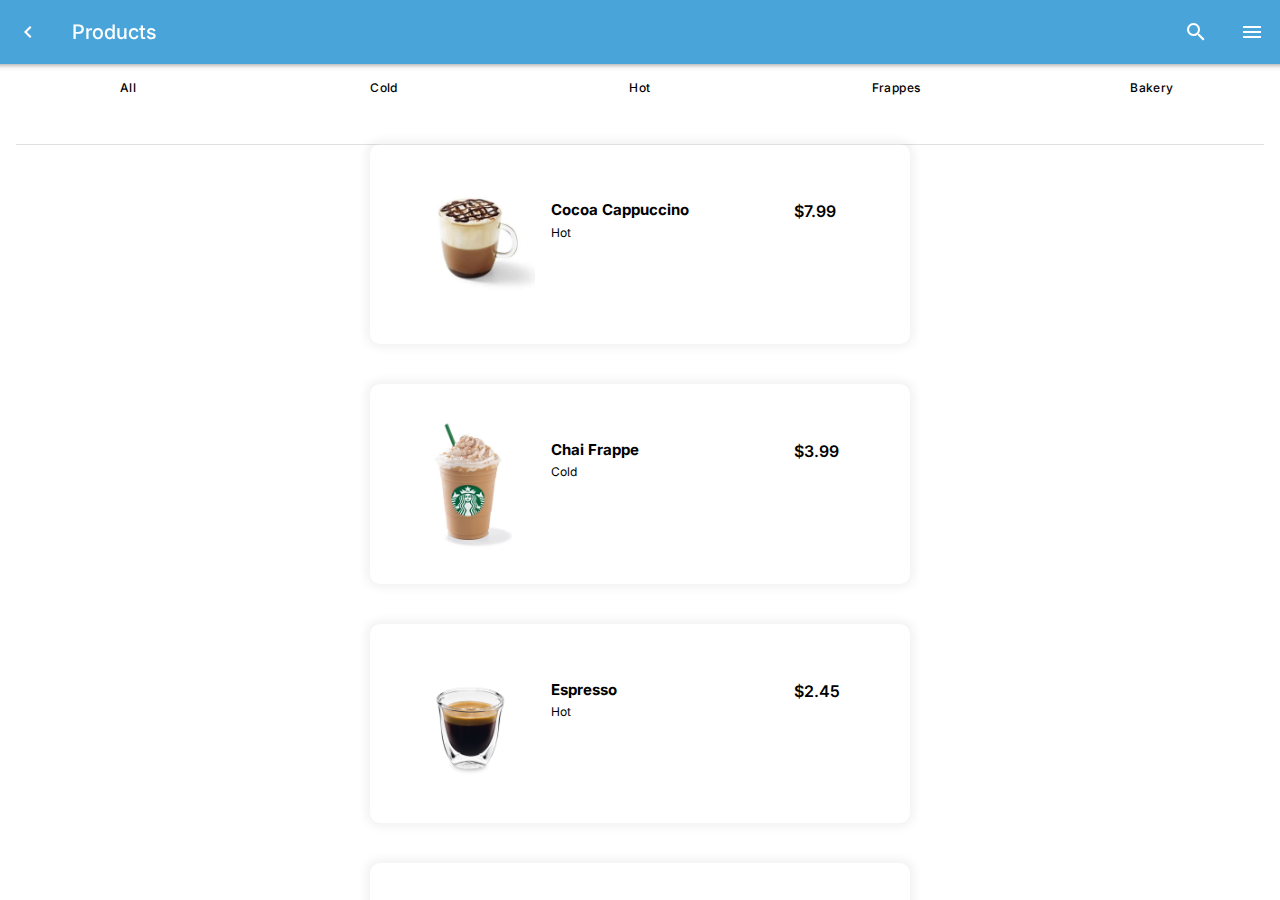
<file: products.html>
<!doctype html>
<html>
<head>
	<meta charset="utf-8">
	<meta name="viewport" content="width=device-width, initial-scale=1.0">
	<title>Framework7</title>
	<link href="css/framework7.bundle.min.css" rel="stylesheet">
	<link href="https://fonts.googleapis.com/icon?family=Material+Icons" rel="stylesheet">
	<link href="css/style.css" rel="stylesheet">

</head>

<body>

<section class="page" data-name="productos">

	<nav class="navbar">
		<div class="navbar-bg"></div>
		<div class="navbar-inner">
			<div class="left">
				<a href="#" class="link back">
					<i class="material-icons">chevron_left</i>
				</a>
			</div>
			<div class="title">Products</div>
			<div class="right">
				<a class="link icon-only searchbar-enable" data-searchbar=".search">
				  <i class="material-icons">search</i>
				</a>
				<a href="#" class="link panel-open" data-panel="left">
					<i class="material-icons">menu</i>
				</a>
			</div>
		</div>
		
		<form class="searchbar searchbar-expandable search searchbar-init" data-search-	container=".list-search" data-search-in=".card-content">
			<div class="searchbar-inner">
			   <div class="searchbar-input-wrap">
				 <input type="search" placeholder="Search..."/>
				 <i class="searchbar-icon"></i>
				 <span class="input-clear-button"></span>
			   </div>
		   	<span class="searchbar-disable-button if-not-aurora">Cancel</span>
			</div>
	  	</form>
	</nav>
	
	
	
	<section class="page-content">
	
		<div id="toolbar-tab" class="toolbar tabbar toolbar-bottom">
			<div class="toolbar-inner">
			  	<a href="#tab-1" class="tab-link tab-link-active">All</a>
			  	<a href="#tab-2" class="tab-link">Cold</a>
			  	<a href="#tab-3" class="tab-link">Hot</a>
				<a href="#tab-2" class="tab-link">Frappes</a>
			  	<a href="#tab-3" class="tab-link">Bakery</a>
			</div>
		</div>
		
		<div id="products" class="block">
					
			<div class="list list-search">
				<ul>
					<li>
						<a href="/info/">
						<div class="card producto">
							<div class="card-content card-content-padding">
								<div class="row">
									<article class="col-30">
										<img src="img/cocoa-cappuccino.jpg" alt="" class="img-fluid">
									</article>
									<article class="col-50">
										<h4 class="nombre-producto">Cocoa Cappuccino</h4>
										<p class="tipo-producto">Hot</p>
									</article>
									<article class="col-20">
										<p class="precio-producto">$7.99</p>
									</article>								
								</div>							
							</div>
						</div>
						</a>
					</li>
					<li>
						<a href="/info/">
						<div class="card producto">
							<div class="card-content card-content-padding">
								<div class="row">
									<article class="col-30">
										<img src="img/chai-frappe.jpg" alt="" class="img-fluid">
									</article>
									<article class="col-50">
										<h4 class="nombre-producto">Chai Frappe</h4>
										<p class="tipo-producto">Cold</p>
									</article>
									<article class="col-20">
										<p class="precio-producto">$3.99</p>
									</article>								
								</div>							
							</div>
						</div>
						</a>
					</li>
					<li>
						<a href="/info/">
						<div class="card producto">
							<div class="card-content card-content-padding">
								<div class="row">
									<article class="col-30">
										<img src="img/cafe-espresso.png" alt="" class="img-fluid">
									</article>
									<article class="col-50">
										<h4 class="nombre-producto">Espresso</h4>
										<p class="tipo-producto">Hot</p>
									</article>
									<article class="col-20">
										<p class="precio-producto">$2.45</p>
									</article>								
								</div>							
							</div>
						</div>
						</a>
					</li>
					<li>
						<a href="/ice-latte/">
						<div class="card producto">
							<div class="card-content card-content-padding">
								<div class="row">
									<article class="col-30">
										<img src="img/kick-frappe.png" alt="" class="img-fluid">
									</article>
									<article class="col-50">
										<h4 class="nombre-producto">Kick Frappe</h4>
										<p class="tipo-producto">Cold</p>
									</article>
									<article class="col-20">
										<p class="precio-producto">$4.00</p>
									</article>								
								</div>							
							</div>
						</div>
						</a>
					</li>
					<li>
						<div class="card producto">
							<div class="card-content card-content-padding">
								<div class="row">
									<article class="col-30">
										<img src="img/iced-latte.jpg" alt="" class="img-fluid">
									</article>
									<article class="col-50">
										<h4 class="nombre-producto">Ice Latte</h4>
										<p class="tipo-producto">Cold</p>
									</article>
									<article class="col-20">
										<p class="precio-producto">$2.50</p>
									</article>								
								</div>							
							</div>
						</div>
					</li>
					<li>
						<div class="card producto">
							<div class="card-content card-content-padding">
								<div class="row">
									<article class="col-30">
										<img src="img/iced-greentealatte.jpg" alt="" class="img-fluid">
									</article>
									<article class="col-50">
										<h4 class="nombre-producto">Ice Green Latte</h4>
										<p class="tipo-producto">Cold</p>
									</article>
									<article class="col-20">
										<p class="precio-producto">$3.25</p>
									</article>								
								</div>							
							</div>
						</div>
					</li>
				</ul>
			</div><!-- /list -->		
			
		
		</div><!-- /#products -->
		
		<nav class="toolbar tabbar tabbar-labels toolbar-bottom">
			<div class="toolbar-inner">
				<a href="/home/" class="link">
					<i class="material-icons">home</i>
					<span class="tabbar-label">Home</span>
				</a>
				<a href="/products/" class="link">
					<i class="material-icons">favorite</i>
					<span class="tabbar-label">Favorite</span>
				</a>
				<a href="/Comprar/" class="link">
					<i class="material-icons">shopping_basket</i>
					<span class="tabbar-label">Cart</span>
				</a>
				<a href="#" class="link">
					<i class="material-icons">account_circle</i>
					<span class="tabbar-label">Profile</span>
				</a>
			</div>
		</nav>
		
	</section><!-- /page-content -->

</section>
	
		<script src="js/framework7.bundle.min.js"></script>
	<script src="js/app.js"></script>
	
	
	
	
	
</body>
</html>
</file>
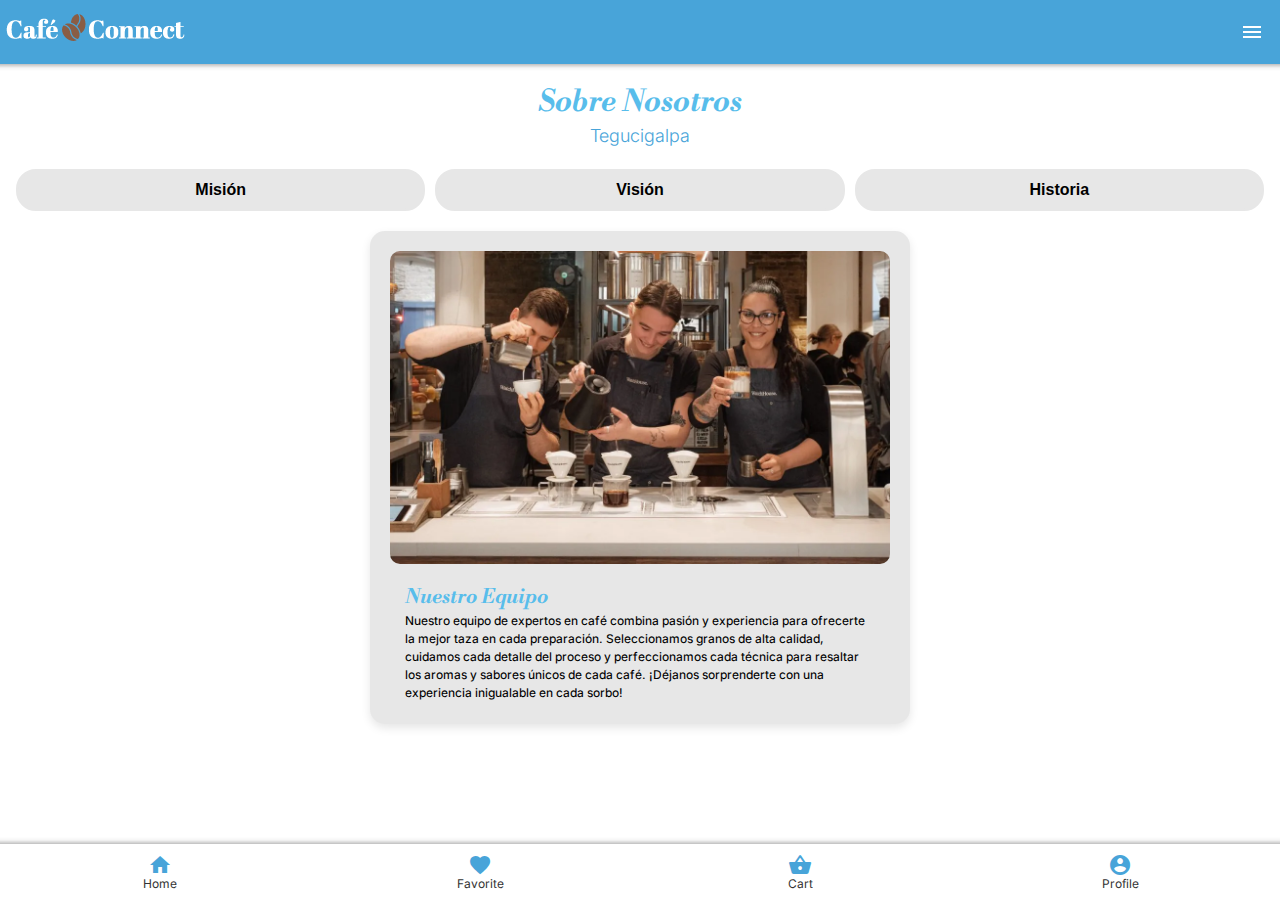
<file: SobreNosotros.html>
<!doctype html>
<html>
<head>
<meta charset="utf-8">
<meta name="viewport" content="width=device-width, initial-scale=1.0">
<title>Framework7</title>
<link href="css/framework7.bundle.min.css" rel="stylesheet">
<link href="https://fonts.googleapis.com/icon?family=Material+Icons" rel="stylesheet">
<link href="css/style.css" rel="stylesheet">

</head>

<body>
	
	<div id="app">
			
		<section class="panel panel-left panel-cover">
		
			<div id="perfil" class="block">
				<img src="img/img/profile.png" alt="">
				<h4>Esteban Orellana</h4>
				<p>Animador 3D</p>
			</div>
			
			<div class="list media-list">
				<ul>
					<li>
						<a href="index.html" class="item-link item-content panel-close">
						  <div class="item-media">
							<span class="material-icons">home</span>
						  </div>
						  <div class="item-inner">
							<div class="item-title">Home</div>
						  </div>
						</a>
					  </li>
					<li>
					  <a href="/products/" class="item-link item-content panel-close">
						<div class="item-media">
						  	<span class="material-icons">sell</span>
						  </div>
						<div class="item-inner">
						  <div class="item-title">Products</div>
						</div>
					  </a>
					</li>
					<li>
					  <a href="#" class="item-link item-content">
						<div class="item-media">
						  	<span class="material-icons">question_answer</span>
						  </div>
						<div class="item-inner">
						  <div class="item-title">Messages</div>
						</div>
					  </a>
					</li>
					<li>
					  <a href="#" class="item-link item-content">
						<div class="item-media">
						  	<span class="material-icons">notifications</span>
						  </div>
						<div class="item-inner">
						  <div class="item-title">Notifications</div>
						</div>
					  </a>
					</li>
					<li>
					  <a href="#" class="item-link item-content">
						<div class="item-media">
						  	<span class="material-icons">bookmark</span>
						  </div>
						<div class="item-inner">
						  <div class="item-title">Bookmarks</div>
						</div>
					  </a>
					</li>
					<li>
					  <a href="#" class="item-link item-content">
						<div class="item-media">
						  	<span class="material-icons">account_circle</span>
						  </div>
						<div class="item-inner">
						  <div class="item-title">Profile</div>
						</div>
					  </a>
					</li>
				</ul>
			</div>
			
		
		</section>
		
		
	<div class="view view-main view-init">

	<section data-name="home" class="page">

	  <!-- Top Navbar -->
	  <nav class="navbar">
		<div class="navbar-bg"></div>
		<div class="navbar-inner">
			<a href="/home/"><img src="img/img/CafeConnect_Blanco.png" alt=""></a>
			
			<div class="right">
				<a href="#" class="link panel-open" data-panel="left">
					<i class="material-icons">menu</i>
				</a>
			</div>
		</div>
	  </nav>

		
    <section class="page-content">
        <div id="welcome" class="block">
           <h2 class="titulo-seccion" style="text-align: center;">Sobre Nosotros</h2>
            <p class="ubicacion">Tegucigalpa</p>

            <!-- Botones de pestañas -->
            <div class="tabs">
                <button>Misión</button>
                <button>Visión</button>
                <button >Historia</button>
            </div>

            <!-- Contenido de cada pestaña -->
            <div class="card">
                <img src="img/img/nuestroequipo.png" alt="Nuestro Equipo" class="img-fluid">
                <div class="card-content">
                    <h2 class="titulo-seccion">Nuestro Equipo</h2>
                    <p id="texto-card">
                        Nuestro equipo de expertos en café combina pasión y experiencia para ofrecerte la mejor taza en cada preparación.
                        Seleccionamos granos de alta calidad, cuidamos cada detalle del proceso y perfeccionamos cada técnica para resaltar
                        los aromas y sabores únicos de cada café. ¡Déjanos sorprenderte con una experiencia inigualable en cada sorbo!
                    </p>
                </div>
            </div>
        </div>
    </section>

    <script>
        function mostrarContenido(seccion) {
            // Definir el contenido de cada pestaña
            let contenido = {
                "mision": {
                    "titulo": "Nuestra Misión",
                    "texto": "Nuestra misión es ofrecer café de alta calidad con procesos sostenibles y un servicio excepcional."
                },
                "vision": {
                    "titulo": "Nuestra Visión",
                    "texto": "Buscamos ser la referencia en café artesanal, innovando con nuevas técnicas y sabores únicos."
                },
                "historia": {
                    "titulo": "Nuestra Historia",
                    "texto": "Desde nuestros inicios, hemos trabajado con pasión para llevar el mejor café a nuestros clientes."
                }
            };

            // Actualizar el contenido de la tarjeta
            document.getElementById("titulo-card").innerText = contenido[seccion].titulo;
            document.getElementById("texto-card").innerText = contenido[seccion].texto;

            // Actualizar el estado activo de los botones
            let botones = document.querySelectorAll(".tab");
            botones.forEach(btn => btn.classList.remove("active"));
            event.target.classList.add("active");
        }
    </script>

</body>
</html>



	</section> <!--/page -->
		
		<!-- toolbar -->
		
		<nav class="toolbar tabbar tabbar-labels toolbar-bottom">
			<div class="toolbar-inner">
				<a href="/home/" class="link">
					<i class="material-icons">home</i>
					<span class="tabbar-label">Home</span>
				</a>
				<a href="/products/" class="link">
					<i class="material-icons">favorite</i>
					<span class="tabbar-label">Favorite</span>
				</a>
				<a href="/Comprar/" class="link">
					<i class="material-icons">shopping_basket</i>
					<span class="tabbar-label">Cart</span>
				</a>
				<a href="#" class="link">
					<i class="material-icons">account_circle</i>
					<span class="tabbar-label">Profile</span>
				</a>
			</div>
		</nav>
				
		
		<!-- /toolbar -->
		
	</div><!--/view -->
		
		
		
	</div><!--/app -->
	
	
	<script src="js/framework7.bundle.min.js"></script>
	<script src="js/app.js"></script>
	
	
	
	
	
</body>
</html>
</file>
<file: css/style.css>
@import url('https://fonts.googleapis.com/css2?family=Roboto:ital,wght@0,100..900;1,100..900&display=swap');
@import url('https://fonts.googleapis.com/css2?family=Abril+Fatface&family=Inter:ital,opsz,wght@0,14..32,100..900;1,14..32,100..900&family=Libre+Bodoni:ital,wght@0,400..700;1,400..700&family=Playfair+Display:ital,wght@0,400..900;1,400..900&display=swap');
@import url('https://fonts.googleapis.com/css2?family=Abril+Fatface&family=Libre+Bodoni:ital,wght@0,400..700;1,400..700&family=Playfair+Display:ital,wght@0,400..900;1,400..900&display=swap');
@import url('https://fonts.googleapis.com/css2?family=Abril+Fatface&family=Playfair+Display:ital,wght@0,400..900;1,400..900&display=swap');

:root{
    --f7-theme-color:#48A4D9;
    --f7-navbar-bg-color: #48A4D9;
    --f7-navbar-link-color: #FFF;
    --f7-navbar-text-color:#FFF;
    --f7-bars-bg-color:#fff;
    --f7-tabbar-link-inactive-color: #333;
    --f7-block-margin-vertical:20px;
    --f7-card-footer-border-color:transparent; 
    --color-gris:#8F8F8F;
    --color-azul: #48A4D9;
    --color-celeste: #58BDEB;
    --color-celeste2: #148FFF;
    --color-negro:#000;
    --fondo-gris:#f2f2f2;
    --card-color: #E7E7E7;
    --color-marron: #8A5438;
    --color-azul-oscuro: #00507E;
}

body{
      font-family: 'Inter';
  font-style: normal;
  font-weight: 300;
    color: var(--color-negro);
}
h1,h2,h3,h4,h5,h6{
    margin: 2px 0;
    color: var(--color-negro);
}
p{
    margin: 2px 0;
}

.img-fluid{
    max-width: 100%;
}

#perfil{
    background-color: var(--fondo-gris);
    margin-top: 0;
    margin-bottom: 0;
    padding: 20px 30px;
}
#perfil img{
    width: 60px;
    height: 60px;
    border-radius: 100%;
}

.panel-left .item-media span{
    color: var(--f7-theme-color);
}
.panel-left .item-title{
    font-size: 14px;
}


#welcome .top .profile{
    display: flex;
}

#welcome .top p{
    color: var(--color-celeste)
}

#welcome .top h2{
    font-family: 'Libre Bodoni';
  font-style: italic;
    font-weight: 200;
    color: var(--color-celeste);
}
#welcome h2{
    font-size: 30px;
    font-weight: 700;
    line-height: 1.2;
}
#welcome .card{
    background-color: var(--card-color);
    color: black;
    font-weight: 450;
    border-radius: 15px;
    
}

#welcome .card p{
    font-size: 14px;
    font-size: 12px;
}
#welcome .card h2{
    color: var(--color-celeste);
    font-size: 20px;
}

#welcome .card h4{
    color: var(--color-azul);
}
#welcome .card-content{
    padding-bottom: 0;
}

#welcome .precio{
    position: absolute;
    bottom: 0;
    background-color: var(--color-negro);
    color: #fff;
    padding: 15px 30px;
    border-top-right-radius: 10px;
    border-top-left-radius: 10px;
}

.block-title{
    color: var(--color-negro);
}
.block-title-medium{
    font-size: 22px;
    padding-bottom: 10px;
    margin-bottom: 0;
    line-height: 16px;
}

.producto.card{
    box-shadow: 0px 0px 10px 4px var(--fondo-gris);
}
.producto .card-footer{
    background-color: var(--f7-theme-color);
    color: #fff;
}
.producto a{
    color: #fff;
}
.producto img{
    max-height: 130px;
    margin: auto;
    display: block;
}

.nombre-producto{
    font-size: 15px;
}
.tipo-producto{
    color: var(--color-gris);
    font-weight: 400;
}
.precio-producto{
    color: var(--color-negro);
    font-weight: 600;
    margin-top: 20px;
}

.toolbar i{
    color: var(--f7-theme-color);
}
.toolbar .tabbar-label{
    font-size: 12px;
}

#products .tipo-producto{
    font-size: 75%;
    color: var(--color-negro);
}

#products .nombre-producto{
    margin-top: 20px;
}


#toolbar-tab .tab-link{
    font-size: 12px;
    text-transform: inherit;
    color: var(--color-negro);
}

.page-content h2{
    font-family: 'Libre Bodoni';
  font-style: italic;
    font-weight: 200;
    color: var(--color-celeste);
}

#welcome .row a{
      font-family: 'Inter';
  font-style: normal;
  font-weight: 500;
    color: var(--color-marron);
}



.bg-gris{
    background-color: var(--fondo-gris);
}

.link-icon{
    text-transform: inherit;
    font-weight: 400;
}
.link-icon span{
    vertical-align: inherit;
}

.precio-producto.medium{
    font-size: 20px;
    margin-top: 0;
}

#populares .swiper-container {
    width: 100%;
    padding: 20px 0;
}


#populares .swiper-slide {
    width: 50% !important; 
    display: flex;
    justify-content: center;
}


#populares .card {
    width: 100%;
    height: 100%;
    border-radius: 10px;
    overflow: hidden;
    display: flex;
    align-items: center;
    justify-content: center;
}


#populares .card-content img {
    width: 100%;
    height: 100vh; 
    object-fit: cover; 
}


#populares .card-content h4{
    color: var(--color-azul-oscuro);
    font-size: 13px;
}


#populares .card-content p{
    color: var(--color-celeste2);
    font-weight: 700;
    font-size: 12px;
}



.ubicacion {
    font-size: 18px;
    color: var(--color-azul);
    text-align: center;
    margin-bottom: 20px;
}

/* SOBRE NOSOTROS */
.tabs {
    display: flex;
    justify-content: center;
    gap: 10px;
    margin: 20px 0;
}

.tabs button {
    background-color: var(--card-color);
    border: 2px solid var(--card-color);
    padding: 10px 20px;
    border-radius: 20px;
    cursor: pointer;
    font-size: 16px;
    font-weight: bold;
    transition: all 0.3s ease;
}

.tabs button:hover,
.tabs button.active {
    background-color: var(--color-azul);
    color: white;
}


.card {
    background: white;
    padding: 20px;
    width: 80%;
    max-width: 500px;
    margin: auto;
    box-shadow: 0 4px 10px rgba(0, 0, 0, 0.1);
    border-radius: 10px;
    text-align: left;
    margin-bottom: 40px;
}


.card img {
    width: 100%;
    border-radius: 10px;
}


.card-content {
    padding: 15px;
}


.card-content h3 {
    color: var(--color-azul-oscuro);
    font-size: 22px;
    font-weight: bold;
    margin-bottom: 10px;
}


.card-content p {
    font-size: 16px;
    color: var(--color-negro);
    line-height: 1.5;
}

.notificaciones {
            width: 80%;
            max-width: 600px;
            margin: auto;
            background: white;
            padding: 20px;
            box-shadow: 0 4px 10px rgba(0, 0, 0, 0.1);
            border-radius: 10px;
        }
        .notificacion {
            background-color: var(--fondo-gris);
            padding: 15px;
            border-radius: 10px;
            margin-bottom: 10px;
            display: flex;
            align-items: center;
            gap: 10px;
        }

        .notificacion-icono {
            width: 40px;
            height: 40px;
            background-color: var(--color-azul);
            border-radius: 50%;
            display: flex;
            align-items: center;
            justify-content: center;
            color: white;
            font-size: 18px;
        }
        .notificacion-texto {
            flex-grow: 1;
            color: var(--color-negro);
        }
.bg-gris{
    background:#DBDBDB;
    border-radius: 20px;
    margin: 17px;
    
}
.borderimg{
    border-radius: 20px;
    text-align: center;
    margin-top: 10px;
}
#lattecar h2{
    color: var(--color-azul-oscuro);
    font-size: 32px;
    font-family: 'Inter';
    font-weight: 600;
    font-style: normal;
}
#detallepr h2{
    color: var(--color-azul-oscuro);
    font-size: 32px;
    font-family: 'Inter';
    font-weight: 600;
    font-style: normal;
    padding: 20px;
}
.precio-producto2 {
    color: var(--color-celeste2);
    font-size: 22px;
    font-family: 'Inter';
    font-weight:800;
    font-style: normal;
}
.descripcion {
    color: var(--color-cafe-oscuro);
    font-size: 15px;
    font-family: 'Inter';
    font-weight:500;
    font-style: normal;
    
}
.button-comprar{
    color: var(--f7-navbar-link-color);
    background-color: var(--color-celeste2);
    font-size: 20px;
    font-family: 'Inter';
    font-style: normal;
    font-weight: 700;
    text-align: center;
    border-radius: 50px;
    padding: 0px 20px;
    margin-bottom: 10px;
    
}
.favorite{
    color: var(--color-celeste2);
    text-align:right;
    
}
.nombre-producto2{
    font-size: 15px;
    color: var(--color-azul-oscuro);
}
#interes p{
    color: var(--color-celeste2);
    font-weight: 700;
    font-size: 12px;
}

#info-producto{
    background-color: var(--card-color);
    padding: 18px;
    border-radius: 17px;
    justify-content: center;
    align-items: center;
}

#info-producto img{
    width: 200px;
    height: 200px;
    border-radius: 20px;
    object-fit: cover;
    margin: 0 auto;
    display: block;
}
#info-producto h2{
    color: var(--color-azul-oscuro);
    font-size: 32px;
    font-family: 'Inter';
    font-weight: 600;
    font-style: normal;
}
#info-producto h4{
    color: var(--color-celeste);
    font-size: 20px;
    font-family: 'Inter';
    font-weight: 600;
    font-style: normal;
}
#info-producto p, h5{
    color: var(--color-cafe-oscuro);
    font-size: 14px;
    font-family: 'Inter';
    font-style: normal;
}
.button-round{
    color: var(--f7-navbar-link-color);
    background-color: var(--color-celeste2);
    font-size: 20px;
    font-family: 'Inter';
    font-style: normal;
    font-weight: 800;
    text-align: center;
    display: inline-block;
    border-radius: 50px;
    padding: 8px 10px;
    margin-left:10px;
}
.text-align-right {
    display: flex;
    align-items: center;
    justify-content: flex-end; 
}
.material-symbols-outlined{
    font-size:20px;
    color: var(--color-celeste);
}
.block-title-medium{
    font-family: 'Libre Bodoni';
    color: var(--color-celeste);
    font-size:20px;
    font-style: italic;
    margin-top: 10px;
    font-weight: 700;
}

#info-products .img-fluid{
    border-radius: 10px;
}
.swiper-container {
    display: flex;
}
.page-comprar{
    background-color: var(--card-color);
    border-radius: 17px;
    padding: 20px;
    max-width: 85%;
    margin:auto;
    text-align: left;
}

#comprar-producto h2{
    color: var(--color-azul-oscuro);
    font-size: 32px;
    font-family: 'Inter';
    font-weight: 600;
    font-style: normal;
}
#comprar-producto h4{
    color: var(--color-celeste);
    font-size: 20px;
    font-family: 'Inter';
    font-weight: 800;
    font-style: normal;
}
#comprar-producto p{
    color: var(--color-cafe-oscuro);
    font-size: 14px;
    font-family: 'Inter';
    font-style: normal;
}
.preferencias{
    font-size: 14px;
    font-family: 'Inter';
    font-style: normal;
    font-weight: 300;
    color: var(--color-cafe-oscuro);
    padding-right: 10px;
    padding-left: 10px;
}

.swiper-container {
    width: 100%;
    padding: 20px 0;
}

.swiper-slide {
    width: auto;
    height: auto;
    margin-right: 10px;
}

.swiper-slide img {
    width: 100%; 
    height: 80px;
}

.swiper-wrapper {
    display: flex;
    align-items: center;
}

.swiper-pagination {
    margin-top: 10px;
    display: flex;
    justify-content: center;
}

.swiper-pagination-bullet {
    width: 10px;
    height: 10px;
    border-radius: 50%;
    background: #ddd;
    margin: 0 5px;
    opacity: 0.8;
}

.swiper-pagination-bullet-active {
    background: var(--color-azul);
    opacity: 1;
}

.button-volver {
    font-family: 'Abril Fatface', serif;
    font-size: 22px;
    font-weight: bold;
    color: #000;
}

.button-categorias {
    font-family: 'Playfair Display', serif;
    font-size: 20px;
    font-weight: normal;
    color: #333;
}

.button-retiro {
    font-family: 'Libre Bodoni', serif;
    font-size: 18px;
    font-weight: normal;
    color: #555;
}

.button-enviar {
    font-family: 'Inter', sans-serif;
    font-size: 18px;
    font-weight: normal;
    background-color: #8B5A2B;
    color: white;
}
</file>
